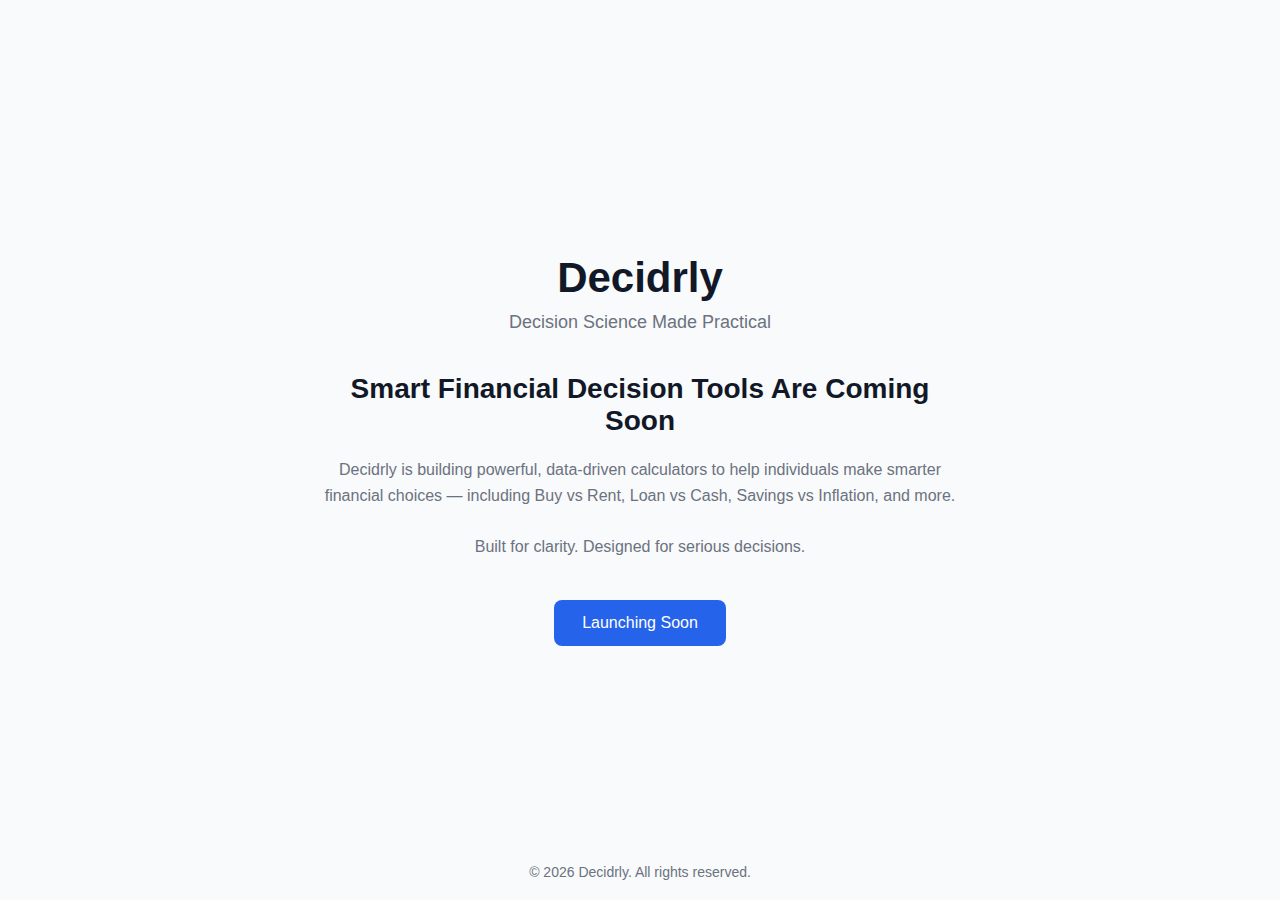
<file: index.html>
<!DOCTYPE html>
<html lang="en">
<head>
<meta charset="UTF-8">
<meta name="viewport" content="width=device-width, initial-scale=1.0">
<title>Decidrly | Smart Financial Decision Tools</title>

<style>
:root{
    --primary:#111827;
    --accent:#2563eb;
    --light:#f9fafb;
    --muted:#6b7280;
}

*{
    margin:0;
    padding:0;
    box-sizing:border-box;
    font-family:-apple-system,BlinkMacSystemFont,'Segoe UI',Roboto,Helvetica,Arial,sans-serif;
}

body{
    background:var(--light);
    display:flex;
    justify-content:center;
    align-items:center;
    height:100vh;
    text-align:center;
    padding:20px;
}

.container{
    max-width:650px;
}

.logo{
    font-size:42px;
    font-weight:700;
    color:var(--primary);
    margin-bottom:10px;
}

.tagline{
    font-size:18px;
    color:var(--muted);
    margin-bottom:40px;
}

.headline{
    font-size:28px;
    font-weight:600;
    margin-bottom:20px;
    color:var(--primary);
}

.description{
    font-size:16px;
    line-height:1.6;
    color:var(--muted);
    margin-bottom:40px;
}

.button{
    display:inline-block;
    padding:14px 28px;
    background:var(--accent);
    color:white;
    text-decoration:none;
    border-radius:8px;
    font-weight:500;
    transition:0.3s ease;
}

.button:hover{
    background:#1d4ed8;
}

.footer{
    position:absolute;
    bottom:20px;
    font-size:14px;
    color:var(--muted);
}
</style>
</head>

<body>

<div class="container">

    <div class="logo">Decidrly</div>
    <div class="tagline">Decision Science Made Practical</div>

    <div class="headline">
        Smart Financial Decision Tools Are Coming Soon
    </div>

    <div class="description">
        Decidrly is building powerful, data-driven calculators to help individuals 
        make smarter financial choices — including Buy vs Rent, Loan vs Cash, 
        Savings vs Inflation, and more.
        <br><br>
        Built for clarity. Designed for serious decisions.
    </div>

    <a href="#" class="button">Launching Soon</a>

</div>

<div class="footer">
    © 2026 Decidrly. All rights reserved.
</div>

</body>
</html>
</file>
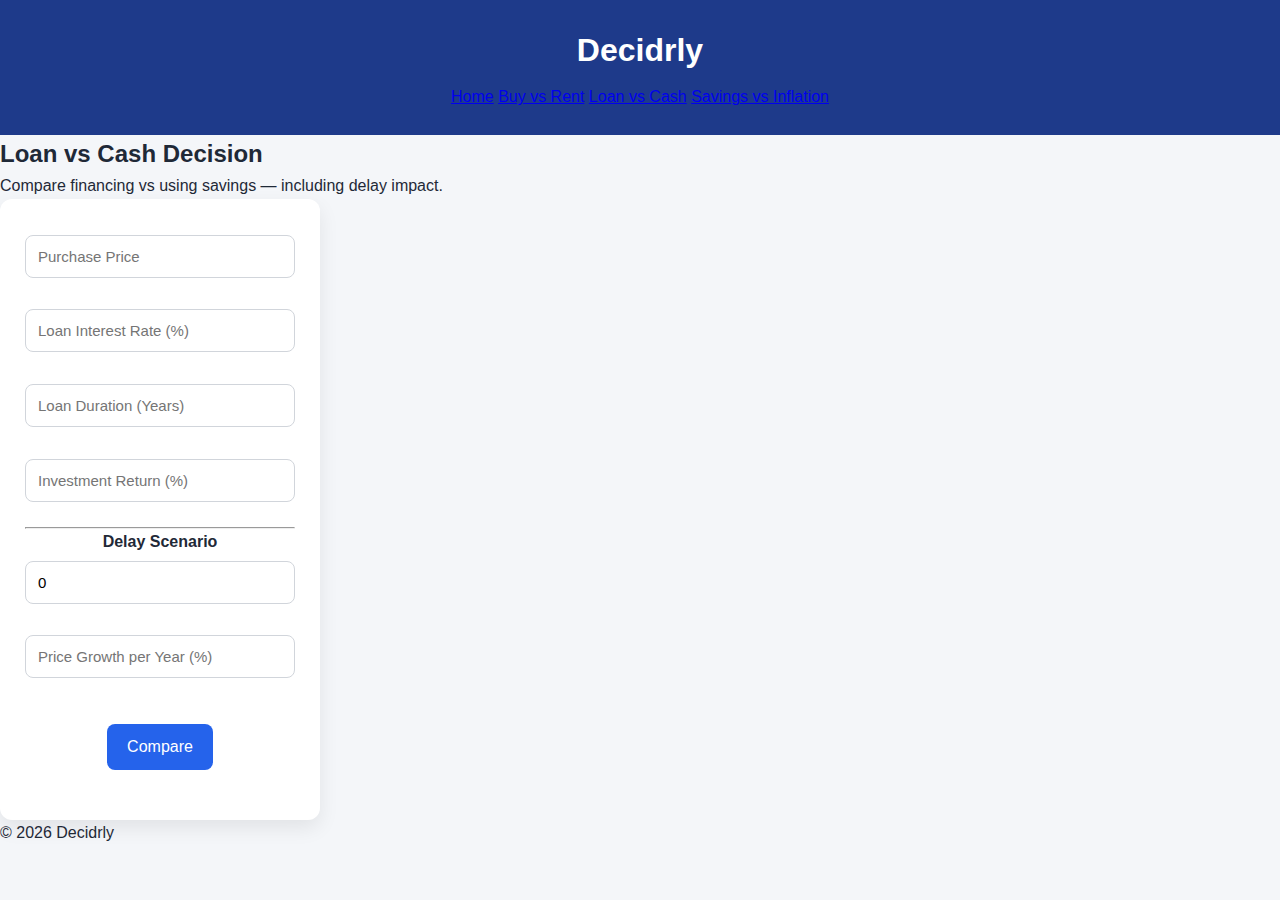
<file: loan-vs-cash.html>
<!DOCTYPE html>
<html>
<head>
<meta charset="UTF-8">
<title>Loan vs Cash – Decidrly</title>
<link rel="stylesheet" href="style.css">
</head>

<body>

<header>
    <div class="logo">
        <h1>Decidrly</h1>
    </div>
    <nav>
        <a href="index.html">Home</a>
        <a href="buy-vs-rent.html">Buy vs Rent</a>
        <a href="loan-vs-cash.html">Loan vs Cash</a>
        <a href="savings-vs-inflation.html">Savings vs Inflation</a>
    </nav>
</header>

<section class="hero">
    <h2>Loan vs Cash Decision</h2>
    <p>Compare financing vs using savings — including delay impact.</p>
</section>

<section class="tools">

<div class="card">

<input type="number" id="price" placeholder="Purchase Price"><br><br>
<input type="number" id="loanRate" placeholder="Loan Interest Rate (%)"><br><br>
<input type="number" id="years" placeholder="Loan Duration (Years)"><br><br>
<input type="number" id="investmentReturn" placeholder="Investment Return (%)"><br><br>

<hr>

<h4>Delay Scenario</h4>

<input type="number" id="delayYears" placeholder="Delay Purchase (Years)" value="0"><br><br>
<input type="number" id="priceGrowth" placeholder="Price Growth per Year (%)"><br><br>

<button onclick="calculate()">Compare</button>

<p id="result"></p>

</div>
</section>

<footer>
    <p>© 2026 Decidrly</p>
</footer>

<script>
function calculate() {

    let price = parseFloat(document.getElementById("price").value);
    let loanRate = parseFloat(document.getElementById("loanRate").value) / 100;
    let years = parseFloat(document.getElementById("years").value);
    let invest = parseFloat(document.getElementById("investmentReturn").value) / 100;
    let delay = parseFloat(document.getElementById("delayYears").value);
    let growth = parseFloat(document.getElementById("priceGrowth").value) / 100;

    // Adjust price if delayed
    let futurePrice = price * Math.pow((1 + growth), delay);

    // Loan total cost
    let loanCost = futurePrice * Math.pow((1 + loanRate), years);

    // Cash scenario: invest during loan period
    let investGrowth = futurePrice * Math.pow((1 + invest), years);

    document.getElementById("result").innerHTML =
        "Future Price after Delay: " + futurePrice.toFixed(2) +
        "<br><br>Total Loan Cost: " + loanCost.toFixed(2) +
        "<br><br>Investment Growth if Paid Cash: " + investGrowth.toFixed(2);
}
</script>

</body>
</html>
</file>
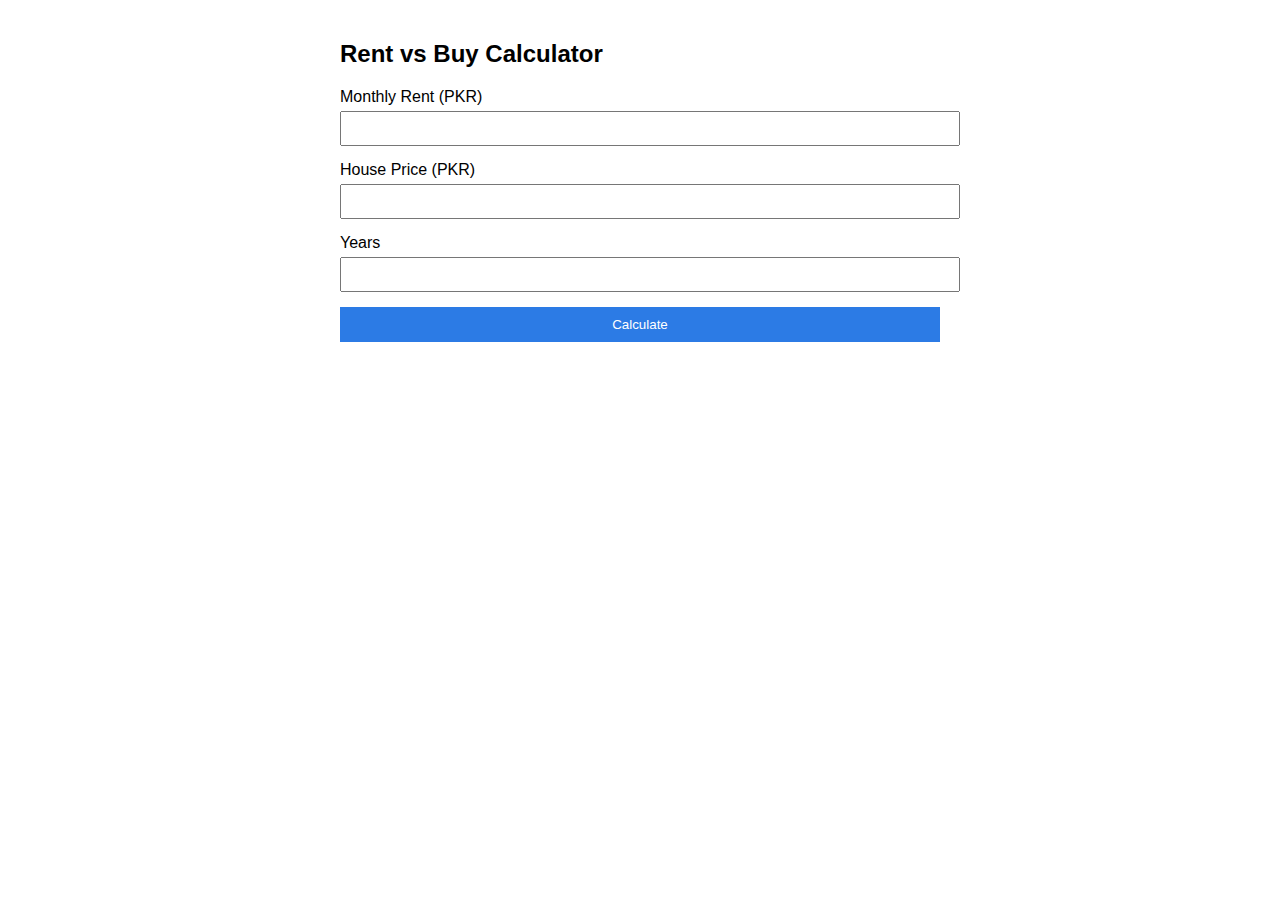
<file: rent-vs-buy.html>
<!DOCTYPE html>
<html>
<head>
<title>Rent vs Buy Calculator | Decidrly</title>
<meta name="viewport" content="width=device-width, initial-scale=1">
<style>
body {
  font-family: Arial;
  max-width: 600px;
  margin: auto;
  padding: 20px;
}
input {
  width: 100%;
  padding: 8px;
  margin: 5px 0 15px 0;
}
button {
  padding: 10px;
  width: 100%;
  background-color: #2c7be5;
  color: white;
  border: none;
}
.result {
  margin-top: 20px;
  font-weight: bold;
}
</style>
</head>

<body>

<h2>Rent vs Buy Calculator</h2>

<label>Monthly Rent (PKR)</label>
<input id="rent" type="number">

<label>House Price (PKR)</label>
<input id="price" type="number">

<label>Years</label>
<input id="years" type="number">

<button onclick="calculate()">Calculate</button>

<div class="result" id="result"></div>

<script>
function calculate() {

let rent = document.getElementById("rent").value;
let price = document.getElementById("price").value;
let years = document.getElementById("years").value;

let totalRent = rent * 12 * years;

if(totalRent > price)
  result.innerHTML = "Buying is financially better by PKR " + (totalRent - price);
else
  result.innerHTML = "Renting is financially better by PKR " + (price - totalRent);

}
</script>

</body>
</html>
</file>
<file: style.css>
/* ===============================
   GLOBAL SETTINGS
================================= */

* {
    margin: 0;
    padding: 0;
    box-sizing: border-box;
}

body {
    font-family: Arial, Helvetica, sans-serif;
    background-color: #f4f6f9;
    color: #1f2937;
    line-height: 1.6;
}

/* ===============================
   HEADER
================================= */

header {
    background-color: #1e3a8a;
    color: white;
    padding: 25px 20px;
    text-align: center;
}

header h1 {
    font-size: 32px;
    margin-bottom: 8px;
}

header p {
    font-size: 16px;
    opacity: 0.9;
}

/* ===============================
   NAV BAR
================================= */

.navbar {
    background-color: #1e3a8a;
    overflow: hidden;
    padding: 12px 0;
    text-align: center;
}

.navbar a {
    color: white;
    padding: 12px 20px;
    text-decoration: none;
    font-weight: 600;
}

.navbar a:hover {
    background-color: #2563eb;
    border-radius: 5px;
}

/* ===============================
   HOMEPAGE CONTAINER / CARDS
================================= */

.container {
    display: flex;
    justify-content: center;
    gap: 40px;
    padding: 50px 20px;
    flex-wrap: wrap;
}

.card {
    background: white;
    width: 320px;
    padding: 30px 25px;
    border-radius: 12px;
    box-shadow: 0 8px 20px rgba(0,0,0,0.08);
    transition: transform 0.2s ease, box-shadow 0.2s ease;
    text-align: center;
}

.card:hover {
    transform: translateY(-5px);
    box-shadow: 0 12px 25px rgba(0,0,0,0.12);
}

.card h2 {
    margin-bottom: 15px;
    font-size: 22px;
    color: #111827;
}

.card p {
    font-size: 15px;
    color: #4b5563;
    margin-bottom: 20px;
}

/* ===============================
   BUTTON STYLE
================================= */

.btn {
    display: inline-block;
    padding: 12px 20px;
    background-color: #2563eb;
    color: white;
    text-decoration: none;
    border-radius: 6px;
    font-size: 15px;
    transition: background-color 0.2s ease;
}

.btn:hover {
    background-color: #1d4ed8;
}

/* ===============================
   CALCULATOR CONTAINER
================================= */

.calculator-container {
    max-width: 800px;
    margin: 40px auto;
    background: white;
    padding: 30px;
    border-radius: 12px;
    box-shadow: 0 8px 20px rgba(0,0,0,0.08);
}

.calculator-container h2 {
    margin-bottom: 20px;
    text-align: center;
}

label {
    display: block;
    margin-top: 15px;
    font-weight: 600;
}

input {
    width: 100%;
    padding: 10px;
    margin-top: 6px;
    border: 1px solid #d1d5db;
    border-radius: 6px;
    font-size: 14px;
}

button {
    margin-top: 20px;
    padding: 12px 20px;
    background-color: #2563eb;
    color: white;
    border: none;
    border-radius: 6px;
    cursor: pointer;
    font-size: 15px;
}

button:hover {
    background-color: #1d4ed8;
}

.result {
    margin-top: 25px;
    padding: 15px;
    background-color: #f3f4f6;
    border-radius: 8px;
    font-weight: 600;
}

/* ===============================
   CHART
================================= */

canvas {
    margin-top: 30px;
    max-width: 100%;
}

/* ===============================
   INPUT ENHANCEMENT (Professional)
================================= */

input, select {
    width: 100%;
    padding: 12px;
    margin-top: 6px;
    border: 1px solid #d1d5db;
    border-radius: 8px;
    font-size: 15px;
    transition: all 0.2s ease;
    background-color: #ffffff;
}

input:focus, select:focus {
    border-color: #2563eb;
    outline: none;
    box-shadow: 0 0 0 3px rgba(37,99,235,0.2);
}

/* ===============================
   CALCULATOR BUTTON UPGRADE
================================= */

button {
    margin-top: 20px;
    padding: 14px 20px;
    background-color: #2563eb;
    color: white;
    border: none;
    border-radius: 8px;
    cursor: pointer;
    font-size: 16px;
    transition: background-color 0.2s ease, transform 0.1s ease;
}

button:hover {
    background-color: #1d4ed8;
}

button:active {
    transform: translateY(1px);
}

/* ===============================
   RESULT BOX UPGRADE
================================= */

.result {
    margin-top: 25px;
    padding: 20px;
    background-color: #eff6ff;
    border-radius: 10px;
    font-weight: 600;
    font-size: 16px;
}
</file>
